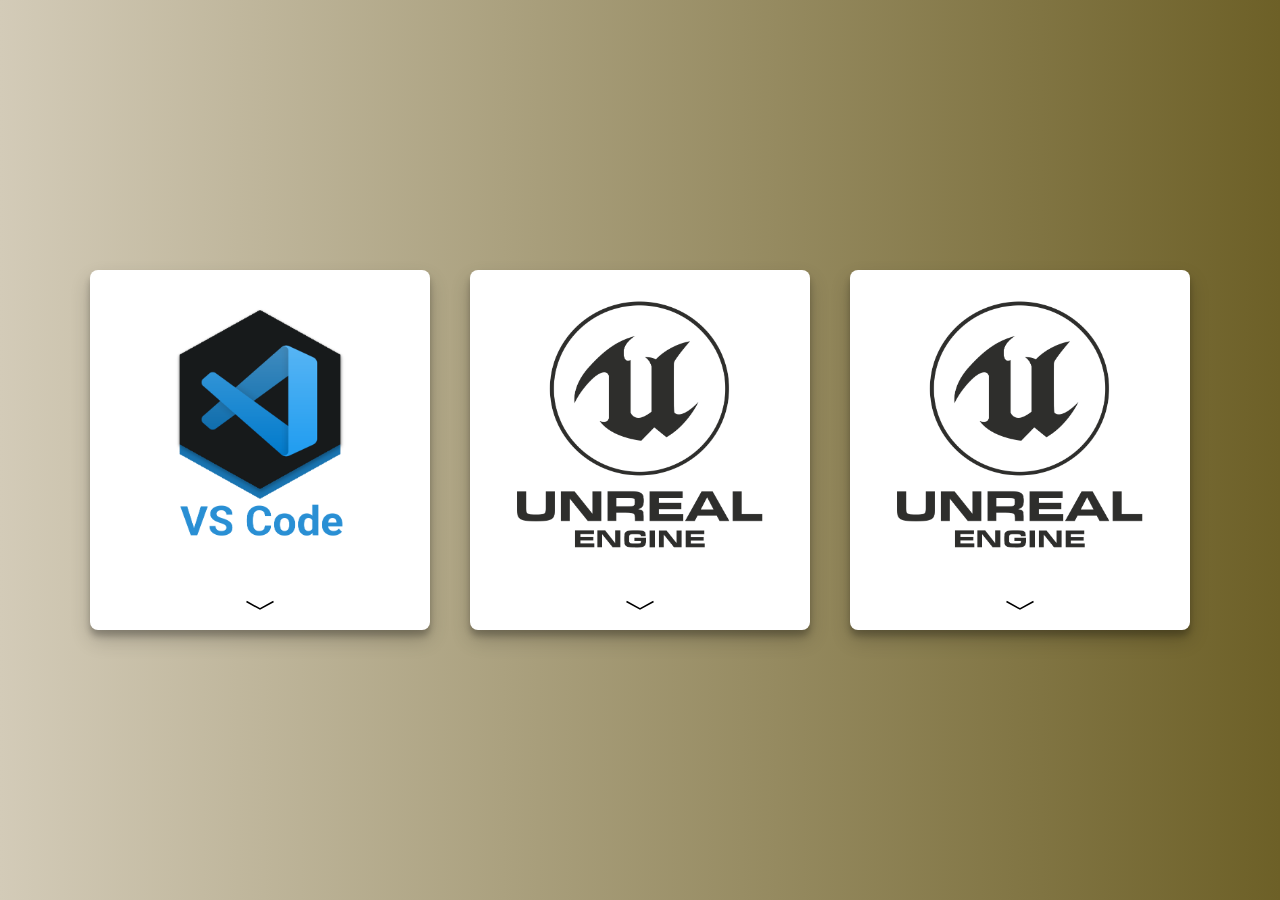
<file: blog/blog.html>
<!DOCTYPE html>
<html lang="en">
<head>
  <meta charset="UTF-8">
  <meta name="viewport" content="width=device-width, initial-scale=1.0">
  <link rel="stylesheet" href="blog.css" />
  <title>Blog</title>
</head>
<body>
  <div class="card" onclick="this.classList.toggle('expanded')">
  <img src="VSCode.png" width="270" height="270">
    <div class="text1">
      <div class="text-content">
        <h1 class="title">VS Code</h1>
        <div class="body-text">Visual Studio Code is a free source-code editor
          <a href="sub-blogs/vscode.html" class="btn btn-primary my-2"> Read More -></a>
        </div>
      </div>
    </div>
    <svg class="chevron" xmlns="http://www.w3.org/2000/svg" viewBox="0 0 100 35" width="30"><path d="M5 30L50 5l45 25" fill="none" stroke="#000" stroke-width="5"/></svg>
  </div>
  <div class="card" onclick="this.classList.toggle('expanded')">
    <img src="ue4.png" width="250" height="250">
    <div class="text2">
      <div class="text-content">
        <h1 class="title">Game editor</h1>
        <div class="body-text">The Unreal Engine is a Game Engine developed by Epic Games.</div>
        <a href="sub-blogs/unreal.html" class="btn btn-primary my-2">Read More -></a>
      </div>
    </div>
    <svg class="chevron" xmlns="http://www.w3.org/2000/svg" viewBox="0 0 100 35" width="30"><path d="M5 30L50 5l45 25" fill="none" stroke="#000" stroke-width="5"/></svg>
  </div>
  <div class="card" onclick="this.classList.toggle('expanded')">
    <img src="ue4.png" width="250" height="250">
    <div class="text2">
      <div class="text-content">
        <h1 class="title">Game editor</h1>
        <div class="body-text">The Unreal Engine is a Game Engine developed by Epic Games.</div>
        <a href="sub-blogs/art.html" class="btn btn-primary my-2">Read More -></a>
      </div>
    </div>
    <svg class="chevron" xmlns="http://www.w3.org/2000/svg" viewBox="0 0 100 35" width="30"><path d="M5 30L50 5l45 25" fill="none" stroke="#000" stroke-width="5"/></svg>
  </div>
</body>
</html>
</file>
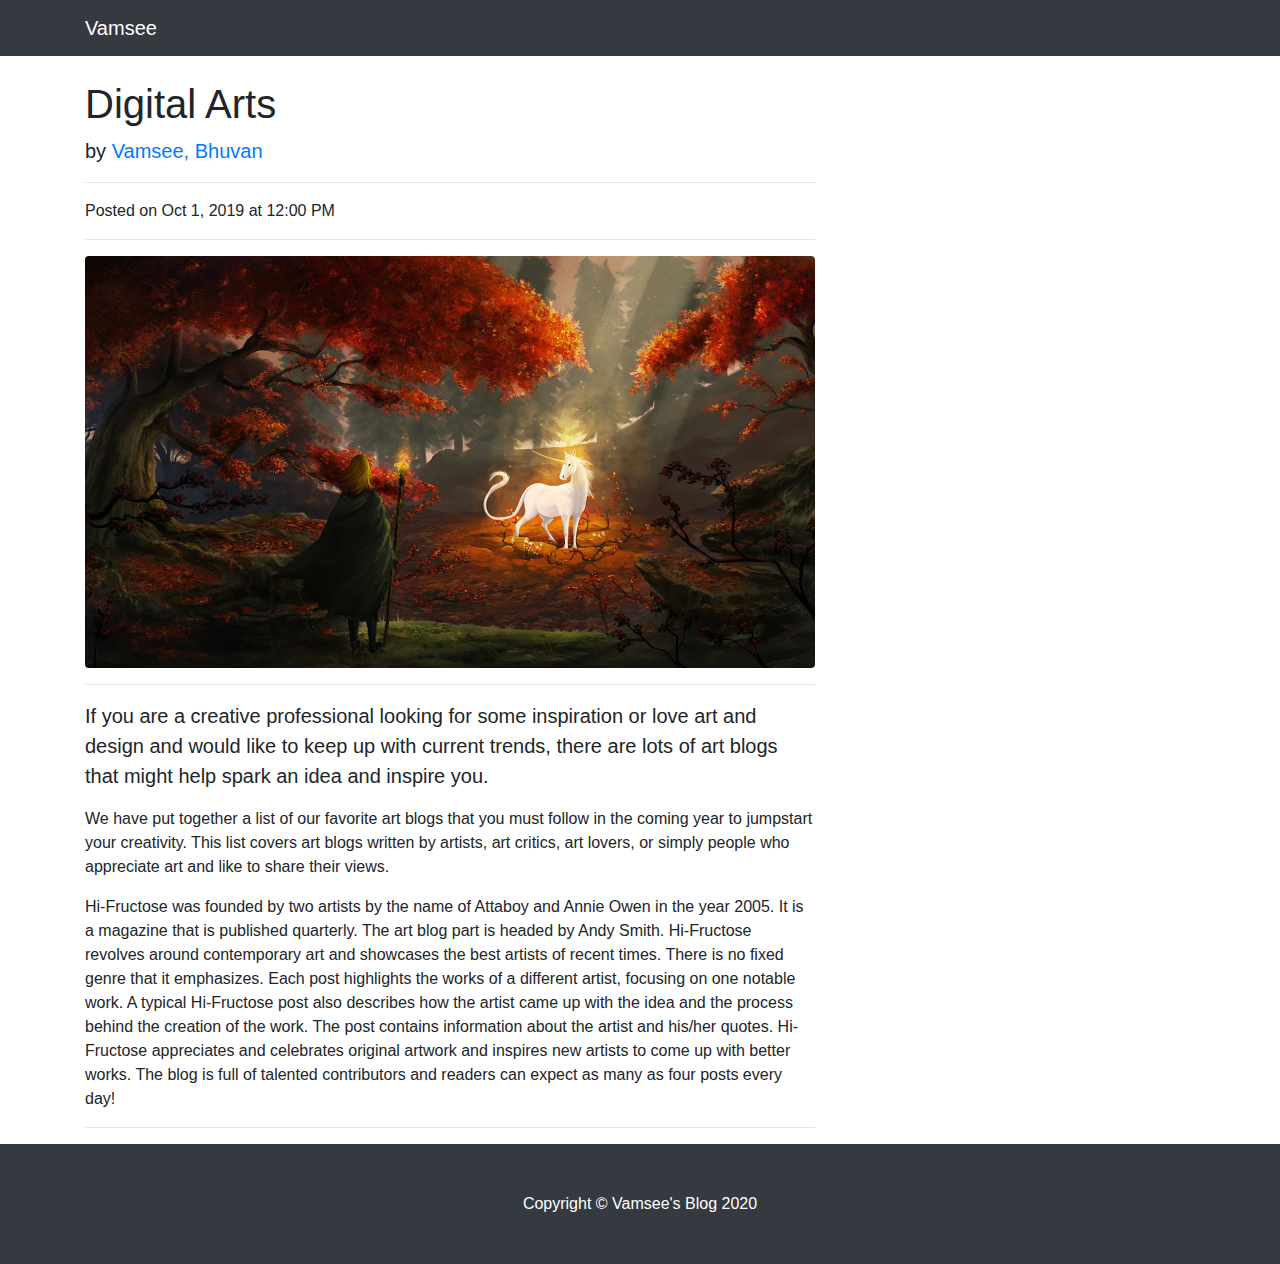
<file: blog/sub-blogs/art.html>
<!DOCTYPE html>
<html lang="en">

<head>

  <meta charset="utf-8">
  <meta name="viewport" content="width=device-width, initial-scale=1, shrink-to-fit=no">
  <meta name="description" content="">
  <meta name="author" content="">

  <title>Blog Post - Start Bootstrap Template</title>

  <!-- Bootstrap core CSS -->
  <link href="vendor/bootstrap/css/bootstrap.min.css" rel="stylesheet">

  <!-- Custom styles for this template -->
  <link href="css/blog-post.css" rel="stylesheet">

</head>

<body>

  <!-- Navigation -->
  <nav class="navbar navbar-expand-lg navbar-dark bg-dark fixed-top">
    <div class="container">
      <a class="navbar-brand" href="../../index.html">Vamsee</a>
      <button class="navbar-toggler" type="button" data-toggle="collapse" data-target="#navbarResponsive" aria-controls="navbarResponsive" aria-expanded="false" aria-label="Toggle navigation">
        <span class="navbar-toggler-icon"></span>
      </button>
      <div class="collapse navbar-collapse" id="navbarResponsive">
        <ul class="navbar-nav ml-auto">
          <li class="nav-item active">
        </ul>
      </div>
    </div>
  </nav>

  <!-- Page Content -->
  <div class="container">

    <div class="row">

      <!-- Post Content Column -->
      <div class="col-lg-8">

        <!-- Title -->
        <h1 class="mt-4">Digital Arts</h1>

        <!-- Author -->
        <p class="lead">
          by
          <a href="#">Vamsee, Bhuvan</a>
        </p>

        <hr>

        <!-- Date/Time -->
        <p>Posted on Oct 1, 2019 at 12:00 PM</p>

        <hr>

        <!-- Preview Image -->
        <img class="img-fluid rounded" src="art.jpg" alt="">

        <hr>

        <!-- Post Content -->
        <p class="lead">If you are a creative professional looking for some inspiration or love art and design and would like to keep up with current trends, there are lots of art blogs that might help spark an idea and inspire you.</p>

        <p>We have put together a list of our favorite art blogs that you must follow in the coming year to jumpstart your creativity. This list covers art blogs written by artists, art critics, art lovers, or simply people who appreciate art and like to share their views.</p>

        <p>Hi-Fructose was founded by two artists by the name of Attaboy and Annie Owen in the year 2005. It is a magazine that is published quarterly. The art blog part is headed by Andy Smith. Hi-Fructose revolves around contemporary art and showcases the best artists of recent times. There is no fixed genre that it emphasizes. Each post highlights the works of a different artist, focusing on one notable work. A typical Hi-Fructose post also describes how the artist came up with the idea and the process behind the creation of the work. The post contains information about the artist and his/her quotes. Hi-Fructose appreciates and celebrates original artwork and inspires new artists to come up with better works. The blog is full of talented contributors and readers can expect as many as four posts every day!</p>

        <hr>
      </div>

    </div>
    <!-- /.row -->

  </div>
  <!-- /.container -->

  <!-- Footer -->
  <footer class="py-5 bg-dark">
    <div class="container">
      <p class="m-0 text-center text-white">Copyright &copy; Vamsee's Blog 2020</p>
    </div>
    <!-- /.container -->
  </footer>

  <!-- Bootstrap core JavaScript -->
  <script src="vendor/jquery/jquery.min.js"></script>
  <script src="vendor/bootstrap/js/bootstrap.bundle.min.js"></script>

</body>

</html>
</file>
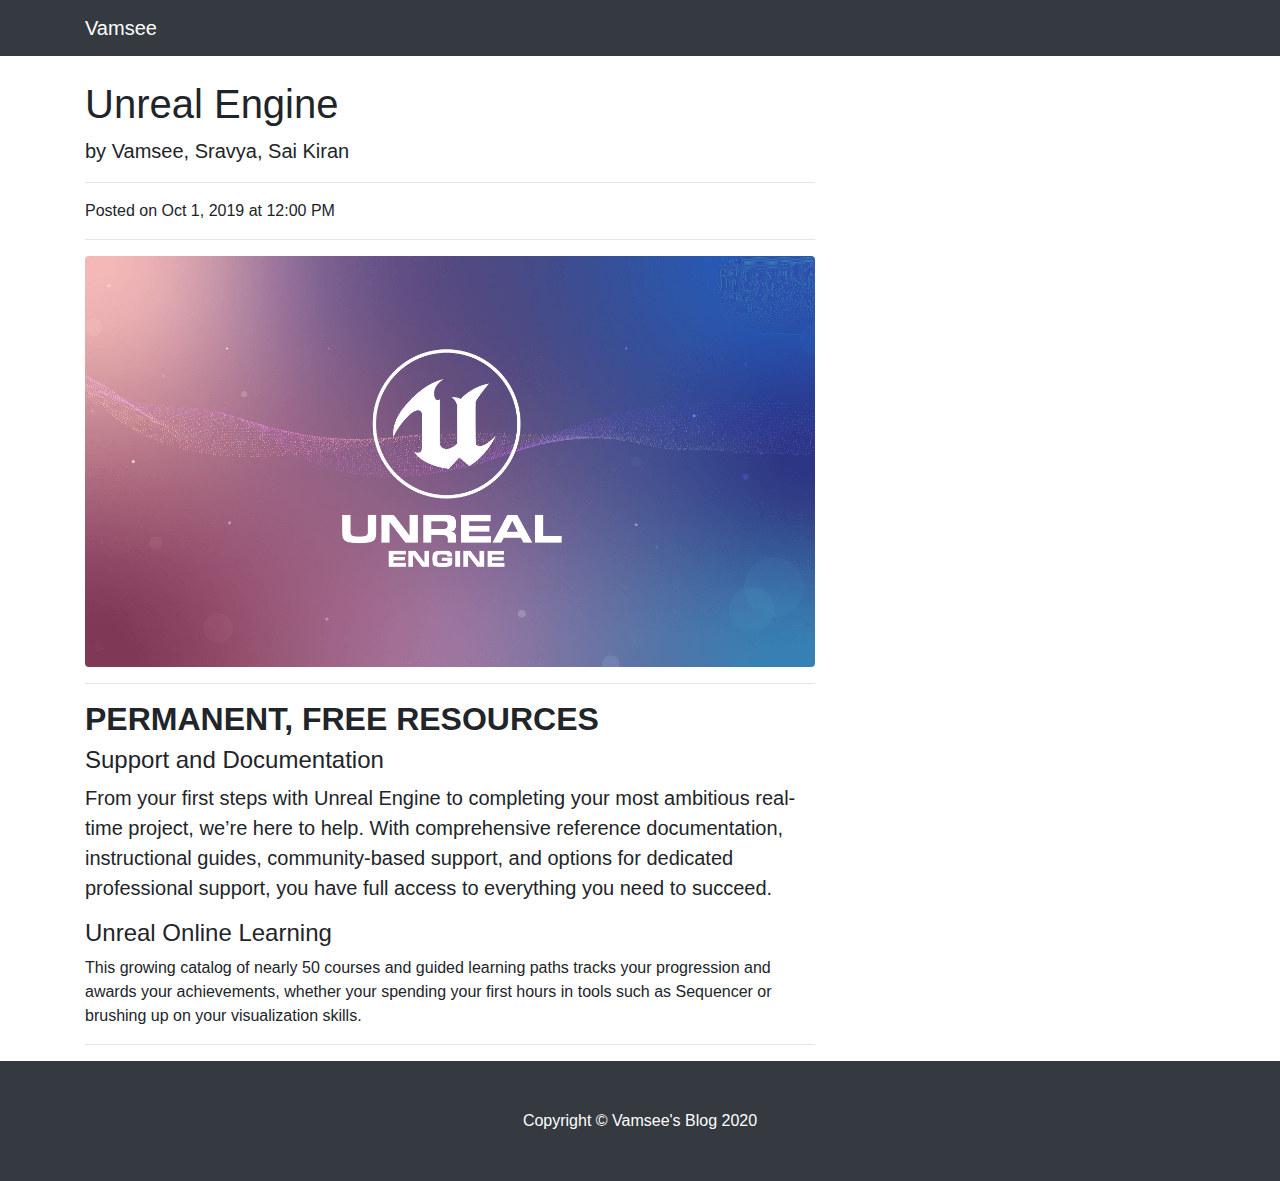
<file: blog/sub-blogs/unreal.html>
<!DOCTYPE html>
<html lang="en">

<head>

  <meta charset="utf-8">
  <meta name="viewport" content="width=device-width, initial-scale=1, shrink-to-fit=no">
  <meta name="description" content="">
  <meta name="author" content="">

  <title>Blog Post</title>

  <!-- Bootstrap core CSS -->
  <link href="vendor/bootstrap/css/bootstrap.min.css" rel="stylesheet">

  <!-- Custom styles for this template -->
  <link href="css/blog-post.css" rel="stylesheet">

</head>

<body>

  <!-- Navigation -->
  <nav class="navbar navbar-expand-lg navbar-dark bg-dark fixed-top">
    <div class="container">
      <a class="navbar-brand" href="../../index.html">Vamsee</a>
      <button class="navbar-toggler" type="button" data-toggle="collapse" data-target="#navbarResponsive" aria-controls="navbarResponsive" aria-expanded="false" aria-label="Toggle navigation">
        <span class="navbar-toggler-icon"></span>
      </button>
      <div class="collapse navbar-collapse" id="navbarResponsive">
        <ul class="navbar-nav ml-auto">
          <li class="nav-item active">
              <span class="sr-only">(current)</span>
            </a>
        </ul>
      </div>
    </div>
  </nav>

  <!-- Page Content -->
  <div class="container">

    <div class="row">

      <!-- Post Content Column -->
      <div class="col-lg-8">

        <!-- Title -->
        <h1 class="mt-4">Unreal Engine</h1>

        <!-- Author -->
        <p class="lead">
          by
          <a>Vamsee, Sravya, Sai Kiran</a>
        </p>

        <hr>

        <!-- Date/Time -->
        <p>Posted on Oct 1, 2019 at 12:00 PM</p>

        <hr>

        <!-- Preview Image -->
        <img class="img-fluid rounded" src="unreal.png" alt="">

        <hr>

        <!-- Post Content -->
        <h2><strong>PERMANENT, FREE RESOURCES</strong></h2>
        <h4>Support and Documentation</h4>
        <p class="lead">From your first steps with Unreal Engine to completing your most ambitious real-time project, we’re here to help. With comprehensive reference documentation, instructional guides, community-based support, and options for dedicated professional support, you have full access to everything you need to succeed.</p>

        <h4>Unreal Online Learning</h4>
        <p>This growing catalog of nearly 50 courses and guided learning paths tracks your progression and awards your achievements, whether your spending your first hours in tools such as Sequencer or brushing up on your visualization skills.</p>

        <hr>
      </div>

    </div>
    <!-- /.row -->

  </div>
  <!-- /.container -->

  <!-- Footer -->
  <footer class="py-5 bg-dark">
    <div class="container">
      <p class="m-0 text-center text-white">Copyright &copy; Vamsee's Blog 2020</p>
    </div>
    <!-- /.container -->
  </footer>

  <!-- Bootstrap core JavaScript -->
  <script src="vendor/jquery/jquery.min.js"></script>
  <script src="vendor/bootstrap/js/bootstrap.bundle.min.js"></script>
</body>
</html>
</file>
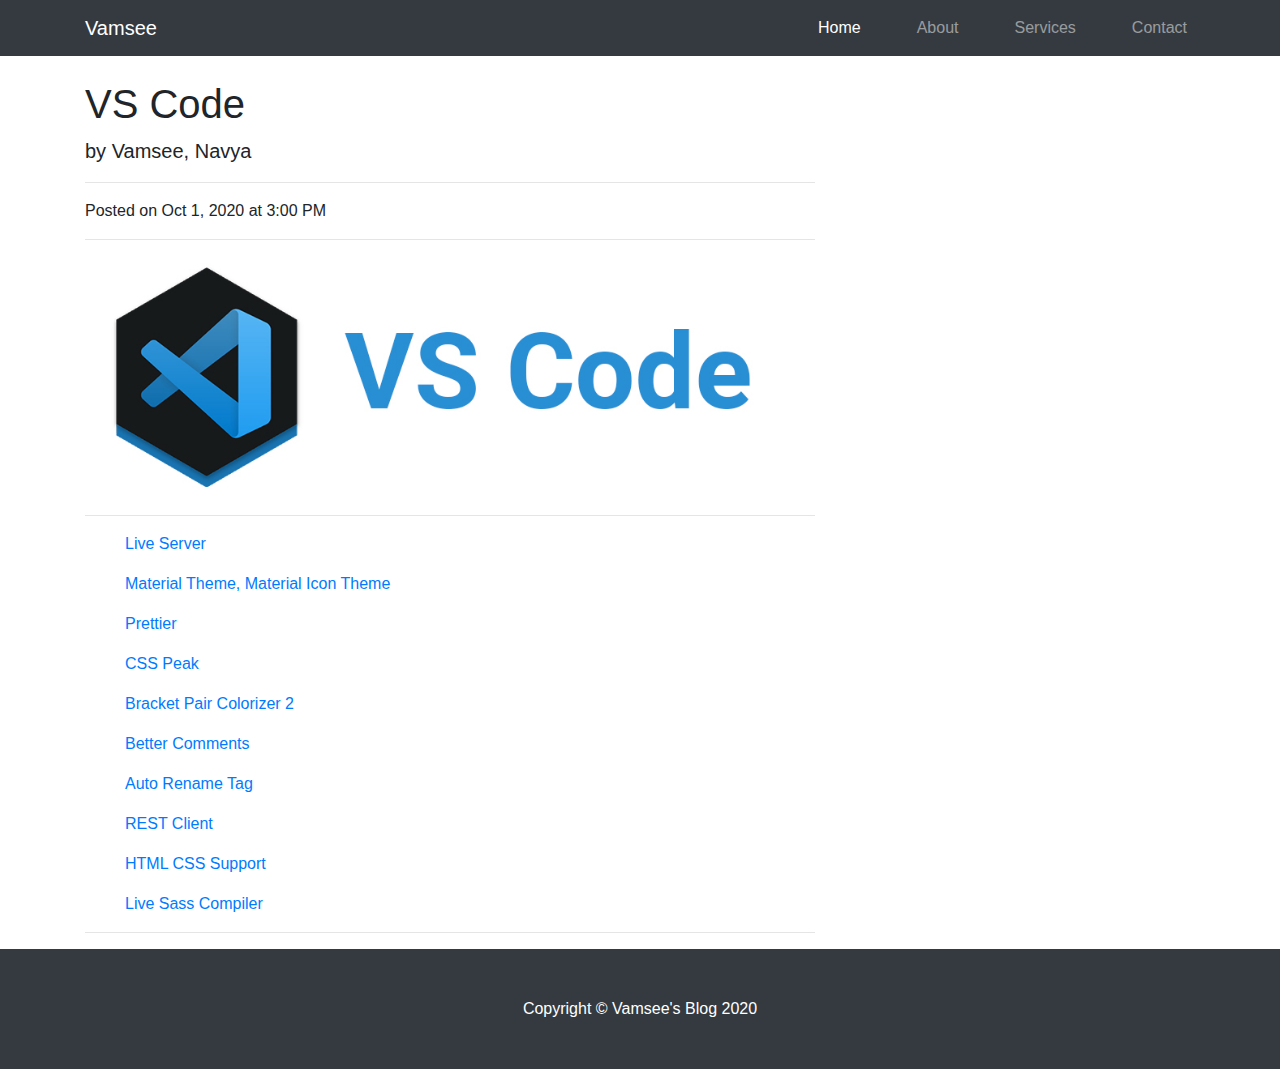
<file: blog/sub-blogs/vscode.html>
<!DOCTYPE html>
<html lang="en">

<head>

  <meta charset="utf-8">
  <meta name="viewport" content="width=device-width, initial-scale=1, shrink-to-fit=no">
  <meta name="description" content="">
  <meta name="author" content="">

  <title>Blog Post - Start Bootstrap Template</title>

  <!-- Bootstrap core CSS -->
  <link href="vendor/bootstrap/css/bootstrap.min.css" rel="stylesheet">

  <!-- Custom styles for this template -->
  <link href="css/blog-post.css" rel="stylesheet">

</head>

<body>

  <!-- Navigation -->
  <nav class="navbar navbar-expand-lg navbar-dark bg-dark fixed-top">
    <div class="container">
      <a class="navbar-brand" href="../../index.html">Vamsee</a>
      <button class="navbar-toggler" type="button" data-toggle="collapse" data-target="#navbarResponsive" aria-controls="navbarResponsive" aria-expanded="false" aria-label="Toggle navigation">
        <span class="navbar-toggler-icon"></span>
      </button>
      <div class="collapse navbar-collapse" id="navbarResponsive">
        <ul class="navbar-nav ml-auto">
          <ol class="nav-item active">
            <a class="nav-link" href="#">Home
              <span class="sr-only">(current)</span>
            </a>
          </ol>
          <ol class="nav-item">
            <a class="nav-link" href="#">About</a>
          </ol>
          <ol class="nav-item">
            <a class="nav-link" href="#">Services</a>
          </ol>
          <ol class="nav-item">
            <a class="nav-link" href="#">Contact</a>
          </ol>
        </ul>
      </div>
    </div>
  </nav>

  <!-- Page Content -->
  <div class="container">

    <div class="row">

      <!-- Post Content Column -->
      <div class="col-lg-8">

        <!-- Title -->
        <h1 class="mt-4">VS Code</h1>

        <!-- Author -->
        <p class="lead">
          by
          <a>Vamsee, Navya</a>
        </p>

        <hr>

        <!-- Date/Time -->
        <p>Posted on Oct 1, 2020 at 3:00 PM</p>

        <hr>

        <!-- Preview Image -->
        <img class="img-fluid rounded" src="vscode.jpg" alt="">

        <hr>

        <!-- Post Content -->
        
        <div class="single-post-text">
          <ol><a href="https://marketplace.visualstudio.com/items?itemName=ritwickdey.LiveServer">Live Server</a></ol>
          <ol><a href="https://marketplace.visualstudio.com/items?itemName=Equinusocio.vsc-material-theme">Material Theme, Material Icon Theme</a></ol>
          <ol><a href="https://marketplace.visualstudio.com/items?itemName=esbenp.prettier-vscode">Prettier</a></ol>
          <ol><a href="https://marketplace.visualstudio.com/items?itemName=pranaygp.vscode-css-peek">CSS Peak</a></ol>
          <ol><a href="https://marketplace.visualstudio.com/items?itemName=CoenraadS.bracket-pair-colorizer-2">Bracket Pair Colorizer 2</a></ol>
          <ol><a href="https://marketplace.visualstudio.com/items?itemName=aaron-bond.better-comments">Better Comments</a></ol>
          <ol><a href="https://marketplace.visualstudio.com/items?itemName=formulahendry.auto-rename-tag">Auto Rename Tag</a></ol>
          <ol><a href="https://marketplace.visualstudio.com/items?itemName=humao.rest-client">REST Client</a></ol>
          <ol><a href="https://marketplace.visualstudio.com/items?itemName=ecmel.vscode-html-css">HTML CSS Support</a></ol>
          <ol><a href="https://marketplace.visualstudio.com/items?itemName=ritwickdey.live-sass">Live Sass Compiler</a></ol>
      </div>

        
        <hr>
      </div>

    </div>
    <!-- /.row -->

  </div>
  <!-- /.container -->

  <!-- Footer -->
  <footer class="py-5 bg-dark">
    <div class="container">
      <p class="m-0 text-center text-white">Copyright &copy; Vamsee's Blog 2020</p>
    </div>
    <!-- /.container -->
  </footer>

  <!-- Bootstrap core JavaScript -->
  <script src="vendor/jquery/jquery.min.js"></script>
  <script src="vendor/bootstrap/js/bootstrap.bundle.min.js"></script>

</body>
</html>
</file>
<file: blog/blog.css>
@import url('https://fonts.googleapis.com/css?family=Alegreya+Sans:900');
body {
  align-items: center;
  display: flex;
  height: 100vh;
  justify-content: center;
  font-family: sans-serif;
  margin: 0;
  background: #6D6027;
  background: -webkit-linear-gradient(left, #D3CBB8, #6D6027);
  background: -o-linear-gradient(left, #D3CBB8, #6D6027);
  background: linear-gradient(to right, #D3CBB8, #6D6027);
}
@media (max-width: 767px) {
  body {
    display: block;
  }
}
.card {
  background: white;
  border-radius: 8px;
  box-shadow: 0 10px 20px rgba(0,0,0,0.19), 0 6px 6px rgba(0,0,0,0.23);
  cursor: pointer;
  height: 300px;
  margin: 20px;
  padding: 30px 20px;
  position: relative;
  -webkit-tap-highlight-color: rgba(0,0,0,0.025);
  text-align: center;
  transition: height 1000ms;
  width: 300px;
}
@media (max-width: 767px) {
  .card {
    left: calc(50% - 20px);
    transform: translateX(-50%);
  }
}
.card.expanded {
  height: 400px;
}
.label {
  margin-top: 30px;
  transform: translateY(10px);
  transition: transform 1000ms;
}
.card.expanded .label {
  transform: translateY(0);
}
.text1 {
  clip-path: polygon(0% 100%, 0 -90%, 50% -5%, 100% -90%, 100% 100%);
  -webkit-clip-path: polygon(0% 100%, 0 -90%, 50% -5%, 100% -90%, 100% 100%);
  transition: clip-path 1000ms;
}
.card.expanded .text1 {
  clip-path: polygon(0% 100%, 0 -100%, 50% -15%, 100% -100%, 100% 100%);
  -webkit-clip-path: polygon(0% 100%, 0 -100%, 50% -15%, 100% -100%, 100% 100%);
}
.text2 {
  clip-path: polygon(0% 100%,0% -80%,15% -70%,17.23% -53.59%,23% -40%,27.23% -28.94%,35% -20%,41.09% -13.59%,50% -10%,58.91% -13.23%,65% -20%,72.77% -28.23%,77% -40%,82.77% -54.65%,85% -70%,100% -80%,100% 100%);
  -webkit-clip-path: polygon(0% 100%,0% -80%,15% -70%,17.23% -53.59%,23% -40%,27.23% -28.94%,35% -20%,41.09% -13.59%,50% -10%,58.91% -13.23%,65% -20%,72.77% -28.23%,77% -40%,82.77% -54.65%,85% -70%,100% -80%,100% 100%);
  transition: clip-path 1000ms;
}
.card.expanded .text2 {
  clip-path: polygon(0% 100%,0% -90%,15% -80%,17.23% -63.59%,23% -50%,27.23% -38.94%,35% -30%,41.09% -23.59%,50% -20%,58.91% -23.23%,65% -30%,72.77% -38.23%,77% -50%,82.77% -64.65%,85% -80%,100% -90%,100% 100%);
  -webkit-clip-path: polygon(0% 100%,0% -90%,15% -80%,17.23% -63.59%,23% -50%,27.23% -38.94%,35% -30%,41.09% -23.59%,50% -20%,58.91% -23.23%,65% -30%,72.77% -38.23%,77% -50%,82.77% -64.65%,85% -80%,100% -90%,100% 100%);
}
.text-content {
  transform: translateY(-160px);
  transition: transform 1000ms;
}
.card.expanded .text-content {
  transform: translateY(-15px);
}
.chevron {
  position: absolute;
  bottom: 20px;
  left: calc(50% - 15px);
  transform-origin: 50%;
  transform: rotate(180deg);
  transition: transform 1000ms;
}
.card.expanded .chevron {
  transform: rotate(0deg);
}
.title {
  font-family: 'Alegreya Sans', sans-serif;
  font-weight: 900;
  margin: 20px 0 12px;
}
.body-text {
  padding: 0 20px;
}
</file>
<file: blog/sub-blogs/css/blog-post.css>
/*!
 * Start Bootstrap - Blog Post (https://startbootstrap.com/templates/blog-post)
 * Copyright 2013-2019 Start Bootstrap
 * Licensed under MIT (https://github.com/StartBootstrap/startbootstrap-blog-post/blob/master/LICENSE)
 */
body {
  padding-top: 56px;
}
</file>
